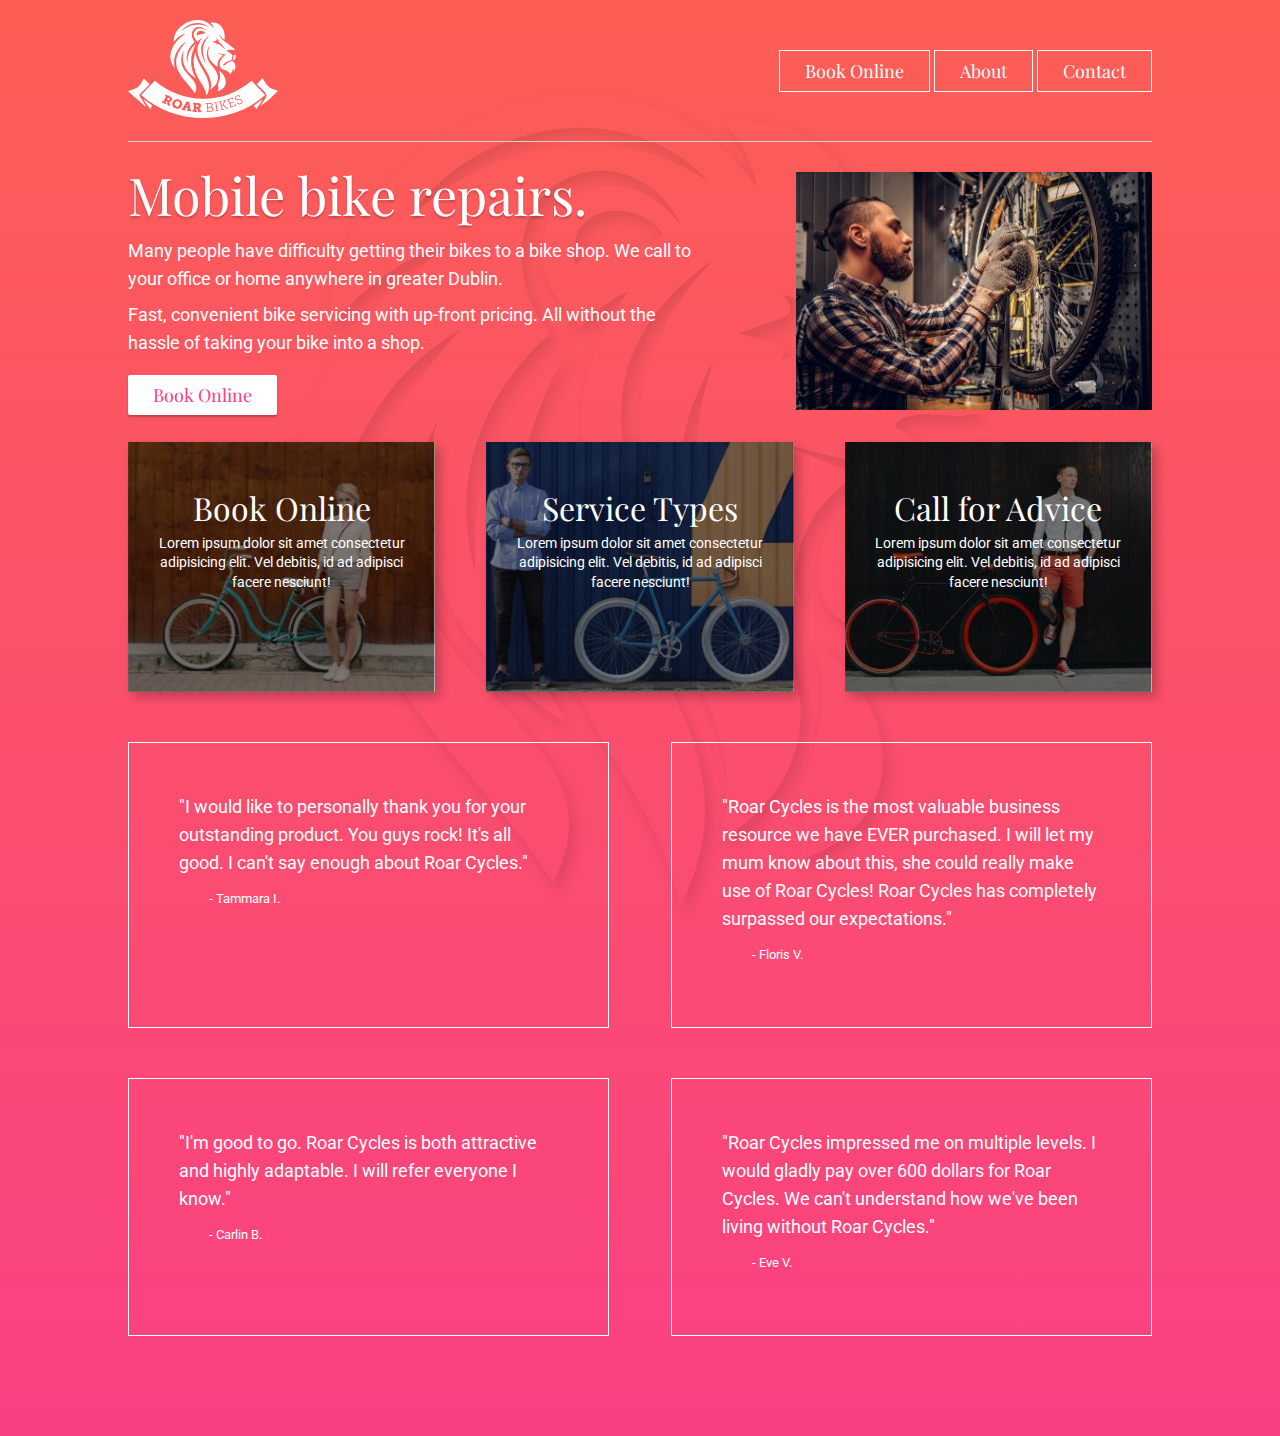
<file: index.html>
<!DOCTYPE html>
<html lang="en">

<head>
    <meta charset="UTF-8">
    <meta name="viewport" content="width=device-width, initial-scale=1.0">
    <meta http-equiv="X-UA-Compatible" content="ie=edge">
    <title>Roar Cycle - Bike Repairs in Dublin</title>

    <!-- This is Meyers CSS Reset -->
    <link rel="stylesheet" href="css-reset.css">

    <!-- This is my own style sheet -->
    <link rel="stylesheet" href="style.css">
    <link href="https://fonts.googleapis.com/css2?family=Playfair+Display&family=Roboto:wght@300&display=swap"
        rel="stylesheet">
    <link rel="stylesheet" href="https://use.fontawesome.com/releases/v5.8.1/css/all.css"
        integrity="sha384-50oBUHEmvpQ+1lW4y57PTFmhCaXp0ML5d60M1M7uH2+nqUivzIebhndOJK28anvf" crossorigin="anonymous">
</head>

<body>
    <div class="container">
        <header>
            <div class="logo">
                <a href="index.html">
                    <img src="images/logo-roar-bikes.svg" alt="Logo for Bike Repair shop Roar Bikes">
                </a>
            </div>
            <nav>

                <div class="navbutton">
                    <a href="#">Book Online</a>

                    <div class="dropdown">
                        <div class="navbutton"><a href="#">Onsite Servie</a></div>
                        <div class="navbutton"><a href="#">Parts Delivery</a></div>
                        <div class="navbutton"><a href="#">Request Callback</a></div>
                    </div>

                </div>
                <div class="navbutton">
                    <a href="#">About</a>
                </div>
                <div class="navbutton">
                    <a href="contact-us.html">Contact</a>
                </div>
            </nav>
        </header>
        <main>
            <div class="herobox1">
                <h1>Mobile bike repairs.</h1>
                <p>Many people have difficulty getting their bikes to a bike shop. We call to your office or home
                    anywhere in greater Dublin.</p>
                <p>Fast, convenient bike servicing with up-front pricing. All without the hassle of taking your bike
                    into a shop.</p>
                <a href="#" class="mybutton">Book Online</a>
            </div>
            <div class="herobox2">
                <img src="images/image-bike-repair-service.jpg" alt="Person service a bike in dublin">
            </div>
        </main>
        <div class="cards">
            <div class="card1">
                <a href="#">
                    <i class="fas fa-motorcycle"></i>
                    <h2>Book Online</h2>
                    <p>Lorem ipsum dolor sit amet consectetur adipisicing elit. Vel debitis, id ad adipisci facere
                        nesciunt!</p>
                </a>
            </div>
            <div class="card2">
                <a href="#">
                    <i class="fas fa-cogs"></i>
                    <h2>Service Types</h2>
                    <p>Lorem ipsum dolor sit amet consectetur adipisicing elit. Vel debitis, id ad adipisci facere
                        nesciunt!</p>
                </a>
            </div>
            <div class="card3">
                <a href="#">
                    <i class="fas fa-phone"></i>
                    <h2>Call for Advice</h2>
                    <p>Lorem ipsum dolor sit amet consectetur adipisicing elit. Vel debitis, id ad adipisci facere
                        nesciunt!</p>
                </a>
            </div>
        </div>

        <div class="testimonials">
            <div class="tbox">
                <p> "I would like to personally thank you for your outstanding product. You guys rock! It's all good. I
                    can't say enough about Roar Cycles."</p>
                <p>- Tammara I.</p>
            </div>
            <div class="tbox">
                <p>"Roar Cycles is the most valuable business resource we have EVER purchased. I will let my mum know
                    about this, she could really make use of Roar Cycles! Roar Cycles has completely surpassed our
                    expectations."</p>
                <p>- Floris V.</p>
            </div>
            <div class="tbox">
                <p>"I'm good to go. Roar Cycles is both attractive and highly adaptable. I will refer everyone I know."
                </p>
                <p>- Carlin B.</p>
            </div>
            <div class="tbox">
                <p>"Roar Cycles impressed me on multiple levels. I would gladly pay over 600 dollars for Roar Cycles. We
                    can't understand how we've been living without Roar Cycles."</p>
                <p>- Eve V.</p>
            </div>
        </div>
    </div>

</body>

</html>
</file>
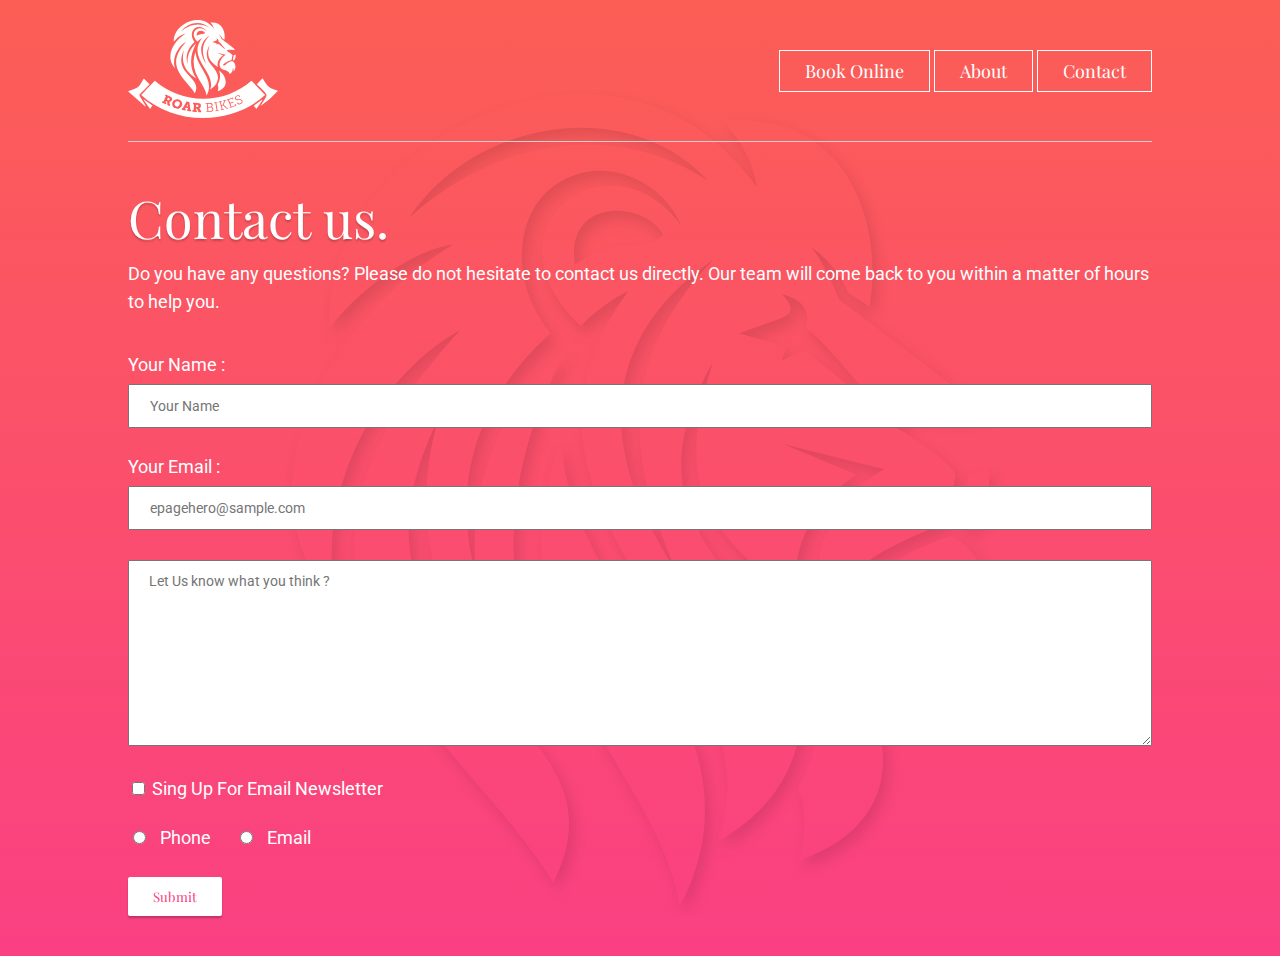
<file: contact-us.html>
<!DOCTYPE html>
<html lang="en">

<head>
    <meta charset="UTF-8">
    <meta name="viewport" content="width=device-width, initial-scale=1.0">
    <meta http-equiv="X-UA-Compatible" content="ie=edge">
    <title>Roar Cycle - Contact Us Details Address Phone Number</title>
    <meta name="description"
        content="Contact details for Roar - 57 Moyglare Abbey, Dublin, w23c1k2. Phone +353 5465481">

    <!-- This is Meyers CSS Reset -->
    <link rel="stylesheet" href="css-reset.css">

    <!-- This is my own style sheet -->
    <link rel="stylesheet" href="style.css">
    <link href="https://fonts.googleapis.com/css2?family=Playfair+Display&family=Roboto:wght@300&display=swap"
        rel="stylesheet">
    <link rel="stylesheet" href="https://use.fontawesome.com/releases/v5.8.1/css/all.css"
        integrity="sha384-50oBUHEmvpQ+1lW4y57PTFmhCaXp0ML5d60M1M7uH2+nqUivzIebhndOJK28anvf" crossorigin="anonymous">
</head>

<body>
    <div class="container">
        <header>
            <div class="logo">
                <a href="index.html">
                    <img src="images/logo-roar-bikes.svg" alt="Logo for Bike Repair shop Roar Bikes">
                </a>
            </div>
            <nav>

                <div class="navbutton">
                    <a href="#">Book Online</a>

                    <div class="dropdown">
                        <div class="navbutton"><a href="#">Onsite Servie</a></div>
                        <div class="navbutton"><a href="#">Parts Delivery</a></div>
                        <div class="navbutton"><a href="#">Request Callback</a></div>
                    </div>

                </div>
                <div class="navbutton">
                    <a href="#">About</a>
                </div>
                <div class="navbutton">
                    <a href="">Contact</a>
                </div>
            </nav>
        </header>
        <div class="main2">
            <h1>Contact us.</h1>
            <p>Do you have any questions? Please do not hesitate to contact us directly. Our team will come back to you
                within a matter of hours to help you.</p>

            <form action="send-text-email.php" method="POST">
            
                <div class="inputWrapper">
                    <label for="name" class="newline">Your Name :</label>
                    <input type="text" name="name" id="name" placeholder="Your Name">
                </div>
            
                <div class="inputWrapper">
                    <label for="email" class="newline">Your Email :</label>
                    <input type="email" name="email" id="email" placeholder="epagehero@sample.com">
                </div>

                <div class="inputWrapper">
                    <textarea name="message" id="message" cols="100" rows="10" placeholder="Let Us know what you think ?"></textarea>
                </div>

                <div class="inputWrapper">
                    <input type="checkbox" name="email-sub" id="email-sub" value="yes-sing-me-up">
                    <label for="email-sub">Sing Up For Email Newsletter</label>
                </div>

                <div class="inputWrapper">
                    <input type="radio" name="contact-pref" id="Phone" value="Phone">
                    <label for="Phone" class="margin-right">Phone</label>
                    <input type="radio" name="contact-pref" id="Email" value="Email">
                    <label for="Email">Email</label>
                </div>

                <input type="submit" value="Submit" class="mybutton">
            </form>
        </div>
    </div>

</body>

</html>
</file>
<file: style.css>
html {
    background-image: linear-gradient(#FC5E55, #FA4083);
}
body {
    background-image: url("images/image-lion-background.png");
    background-repeat: no-repeat;
    background-position: top center;
    font-family: 'Roboto', sans-serif;
    color: white;
    font-size: 1.125rem;
}

a {
    color: white;
    text-decoration: none;
}

.container {
    width: 1024px;
    min-height: 300px;
    margin-left: auto;
    margin-right: auto;
}

header {
    display: flex;
    justify-content: space-between;
    align-items: center;
    padding-top: 20px;
    padding-bottom: 20px;
    border-bottom: 1px solid lightgrey;
}

main {
    min-height: 300px;
    display: flex;
    align-items: center;
}

.main2 {
    min-height: 300px;
    padding-top: 50px;
}

.cards {
    display: flex;
    justify-content: space-between;
    text-align: center;
}

.card1 {
    background-image: url("images/image-background-card1.jpg");
    background-size: cover;
    background-position: bottom;
    min-height: 250px;
    width: 30%;
    box-shadow: 5px 5px 10px rgba(0, 0, 0, 0.228);
}

.card2 {
    background-image: url("images/image-background-card2.jpg");
    background-size: cover;
    background-position: bottom;
    min-height: 250px;
    width: 30%;
    box-shadow: 5px 5px 10px rgba(0, 0, 0, 0.228);
}

.card3 {
    background-image: url("images/image-background-card3.jpg");
    background-size: cover;
    background-position: bottom;
    min-height: 250px;
    width: 30%;
    box-shadow: 5px 5px 10px rgba(0, 0, 0, 0.228);
}

.card1, .card2, .card3 {
    padding: 30px 30px 20px 30px;
    box-sizing: border-box;
}

.herobox1 {
    flex: 2;
    padding-right: 100px;
}

.herobox2 {
    flex: 1;
}

h1 {
    font-size: 3.25rem;
    font-family: 'Playfair Display', serif;
    margin-bottom: 1rem;
    text-shadow: 0px 2px 2px rgba(0, 0, 0, 0.228);
}

h2 {
    font-size: 2rem;
    font-family: 'Playfair Display', serif;
    margin-top: 20px;
}

p {
    line-height: 1.75rem;
    margin-bottom: 0.5rem;
}

.cards p {
    font-size: 0.85rem;
    line-height: 1.2rem;
    margin-top: 10px;
}

.cards i {
    font-size: 100px;
}

.mybutton {
    background-color: white;
    color: #FA4083;
    font-family: 'Playfair Display', serif;
    padding: 11px 25px;
    border-radius: 2px;
    box-shadow: 0px 2px 2px rgba(0, 0, 0, 0.228);
}

.mybutton:hover {
    background-color: rgb(29, 213, 103);
    transition-duration: 1s;
}

a.mybutton {
    display: inline-block;
    margin-top: 10px;
}

nav a.mybutton {
    margin-left: 30px;
}

.navbutton {
    border: 1px solid white;
    padding: 11px 25px;
    font-family: 'Playfair Display', serif;
    display: inline-block;
    position: relative;
}

.testimonials {
    display: flex;
    flex-wrap: wrap;
    justify-content: space-between;
    margin-bottom: 100px;
}

.tbox {
    width: 47%;
    padding: 50px;
    border: 1px solid white;
    box-sizing: border-box;
    margin-top: 50px;
}

/* .tbox :last-child {
    font-size: 0.8rem;
} */

.tbox p:last-of-type {
    font-size: 0.8rem;
    padding-left: 30px;
}

.dropdown {
    display: none;
    position: absolute;
    z-index: 1;
    padding-top: 20px;
    text-align: center;
}

.navbutton:hover .dropdown {
    display: block;
}

.dropdown .navbutton {
    min-width: 140px;
    background-color: white;
    margin-left: 30px;
}

.dropdown .navbutton a {
    color: #FA4083;
}


.inputWrapper {
    margin-bottom: 30px;
}

input[type=text], input[type=email], textarea {
    padding: 12px 20px;
    width: 100%;
    font-family: 'Roboto', sans-serif;
    font-size: 0.85rem;
    box-sizing: border-box;
}

.newline {
    display: block;
    margin-bottom: 10px;
}

.margin-right {
    margin-right: 20px;
}

input[type=radio] {
    margin-right: 10px;
}

.mybutton {
    border: none;
}

form {
    margin: 40px 0;
}
</file>
